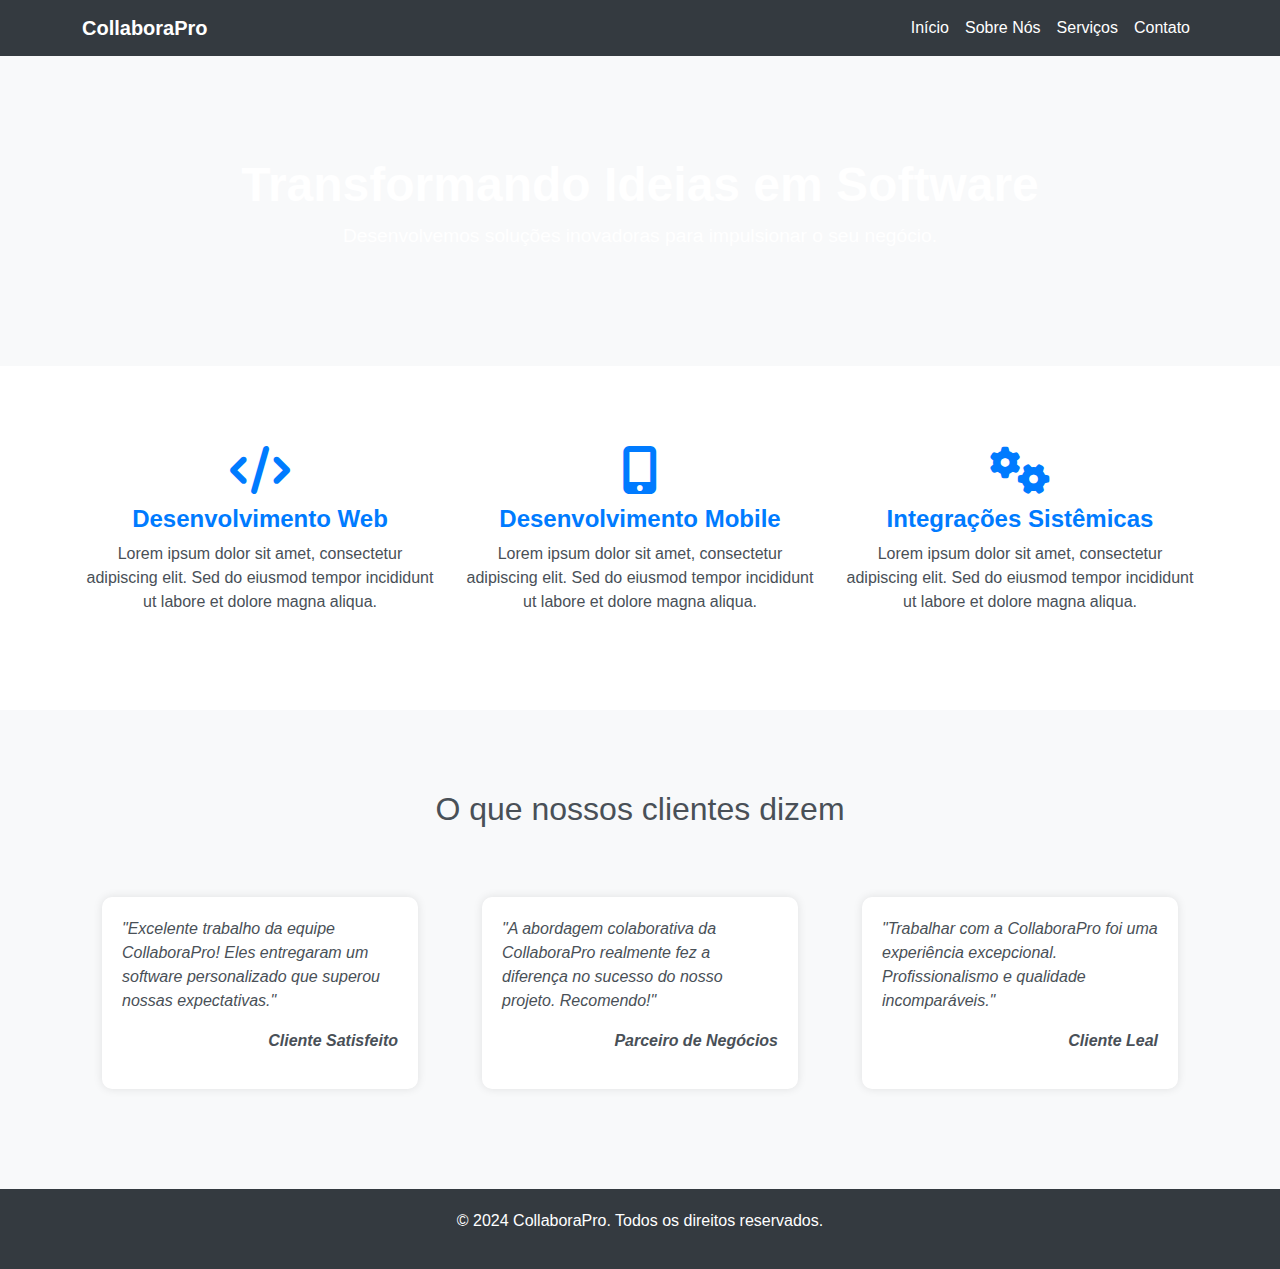
<file: about.html>
<!DOCTYPE html>
<html lang="pt-br">

<head>
    <meta charset="UTF-8">
    <meta name="viewport" content="width=device-width, initial-scale=1">
    <title>CollaboraPro - Desenvolvimento de Software</title>
    <link rel="stylesheet" href="https://cdn.jsdelivr.net/npm/bootstrap@5.0.2/dist/css/bootstrap.min.css">
    <link rel="stylesheet" href="https://cdnjs.cloudflare.com/ajax/libs/font-awesome/6.0.0/css/all.min.css">
    <style>
        body {
            font-family: 'Arial', sans-serif;
            background-color: #f8f9fa;
            color: #495057;
        }

        .navbar {
            background-color: #343a40;
        }

        .navbar-dark .navbar-toggler-icon {
            background-color: #fff;
        }

        .navbar-brand {
            color: #fff;
            font-weight: bold;
        }

        .navbar-nav .nav-link {
            color: #fff;
        }

        .navbar-toggler {
            border-color: #fff;
        }

        .jumbotron {
            background: url('https://via.placeholder.com/1920x500') center/cover no-repeat;
            color: #fff;
            text-align: center;
            padding: 100px 0;
            margin-bottom: 0;
        }

        .jumbotron h1 {
            font-size: 3rem;
            font-weight: bold;
        }

        .jumbotron p {
            font-size: 1.2rem;
        }

        .services {
            background-color: #fff;
            padding: 80px 0;
        }

        .service-icon {
            font-size: 3rem;
            color: #007bff;
        }

        .service-title {
            font-size: 1.5rem;
            font-weight: bold;
            color: #007bff;
            margin-top: 10px;
        }

        .testimonials {
            background-color: #f8f9fa;
            padding: 80px 0;
        }

        .testimonial {
            background-color: #fff;
            padding: 20px;
            border-radius: 10px;
            margin: 20px;
            box-shadow: 0 0 10px rgba(0, 0, 0, 0.1);
        }

        .testimonial p {
            font-style: italic;
        }

        footer {
            background-color: #343a40;
            color: #fff;
            text-align: center;
            padding: 20px 0;
        }
    </style>
</head>

<body>

    <!-- Navbar -->
    <nav class="navbar navbar-expand-lg navbar-dark">
        <div class="container">
            <a class="navbar-brand" href="#">CollaboraPro</a>
            <button class="navbar-toggler" type="button" data-bs-toggle="collapse" data-bs-target="#navbarNav"
                aria-controls="navbarNav" aria-expanded="false" aria-label="Toggle navigation">
                <span class="navbar-toggler-icon"></span>
            </button>
            <div class="collapse navbar-collapse" id="navbarNav">
                <ul class="navbar-nav ms-auto">
                    <li class="nav-item">
                        <a class="nav-link" href="#">Início</a>
                    </li>
                    <li class="nav-item">
                        <a class="nav-link" href="#">Sobre Nós</a>
                    </li>
                    <li class="nav-item">
                        <a class="nav-link" href="#">Serviços</a>
                    </li>
                    <li class="nav-item">
                        <a class="nav-link" href="#">Contato</a>
                    </li>
                </ul>
            </div>
        </div>
    </nav>

    <!-- Jumbotron -->
    <div class="jumbotron">
        <div class="container">
            <h1 class="display-2">Transformando Ideias em Software</h1>
            <p class="lead">Desenvolvemos soluções inovadoras para impulsionar o seu negócio.</p>
        </div>
    </div>

    <!-- Services Section -->
    <div class="services">
        <div class="container">
            <div class="row text-center">
                <div class="col-md-4">
                    <i class="fas fa-code service-icon"></i>
                    <h3 class="service-title">Desenvolvimento Web</h3>
                    <p>Lorem ipsum dolor sit amet, consectetur adipiscing elit. Sed do eiusmod tempor incididunt ut labore et dolore magna aliqua.</p>
                </div>
                <div class="col-md-4">
                    <i class="fas fa-mobile-alt service-icon"></i>
                    <h3 class="service-title">Desenvolvimento Mobile</h3>
                    <p>Lorem ipsum dolor sit amet, consectetur adipiscing elit. Sed do eiusmod tempor incididunt ut labore et dolore magna aliqua.</p>
                </div>
                <div class="col-md-4">
                    <i class="fas fa-cogs service-icon"></i>
                    <h3 class="service-title">Integrações Sistêmicas</h3>
                    <p>Lorem ipsum dolor sit amet, consectetur adipiscing elit. Sed do eiusmod tempor incididunt ut labore et dolore magna aliqua.</p>
                </div>
            </div>
        </div>
    </div>

    <!-- Testimonials Section -->
    <div class="testimonials">
        <div class="container">
            <h2 class="text-center mb-5">O que nossos clientes dizem</h2>
            <div class="row">
                <div class="col-md-4">
                    <div class="testimonial">
                        <p>"Excelente trabalho da equipe CollaboraPro! Eles entregaram um software personalizado que superou nossas expectativas."</p>
                        <p class="text-end"><strong>Cliente Satisfeito</strong></p>
                    </div>
                </div>
                <div class="col-md-4">
                    <div class="testimonial">
                        <p>"A abordagem colaborativa da CollaboraPro realmente fez a diferença no sucesso do nosso projeto. Recomendo!"</p>
                        <p class="text-end"><strong>Parceiro de Negócios</strong></p>
                    </div>
                </div>
                <div class="col-md-4">
                    <div class="testimonial">
                        <p>"Trabalhar com a CollaboraPro foi uma experiência excepcional. Profissionalismo e qualidade incomparáveis."</p>
                        <p class="text-end"><strong>Cliente Leal</strong></p>
                    </div>
                </div>
            </div>
        </div>
    </div>

    <!-- Footer -->
    <footer>
        <div class="container">
            <p>&copy; 2024 CollaboraPro. Todos os direitos reservados.</p>
        </div>
    </footer>

    <!-- Scripts -->
    <script src="https://cdn.jsdelivr.net/npm/bootstrap@5.0.2/dist/js/bootstrap.bundle.min.js"></script>
</body>

</html>
</file>
